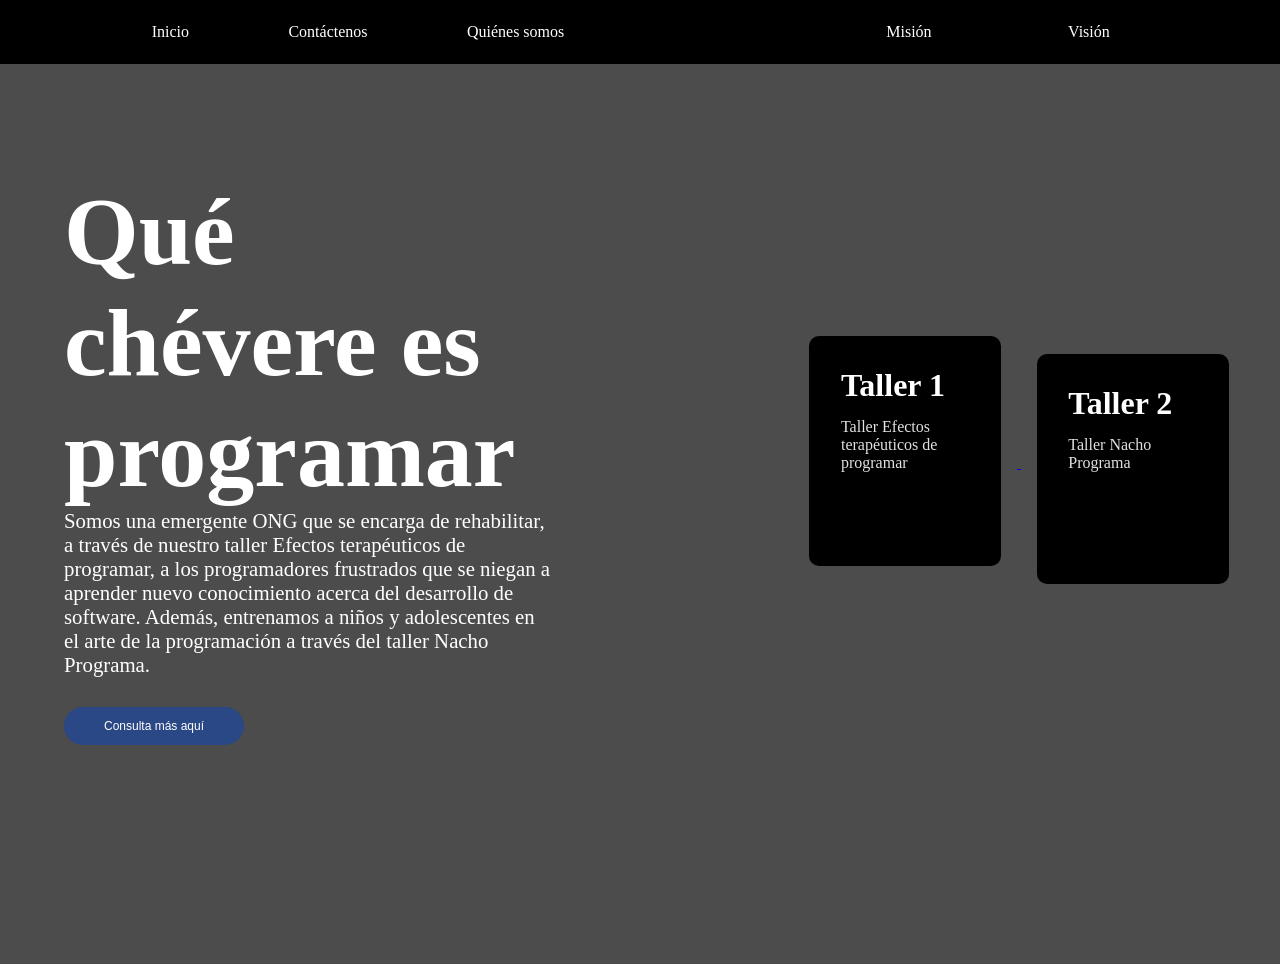
<file: index.html>
<!DOCTYPE html>
<html lang="en">
  <head>
    <meta charset="UTF-8" />
    <meta name="viewport" content="width=device-width, initial-scale=1.0" />
    <title>Laboratorio8</title>
    <link rel="stylesheet" href="./styles.css" />
  </head>
  <body>
    <header class="header">
      <div class="header__menu">
        <a href="#">Inicio</a>
        <a href="#">Contáctenos</a>
        <a href="./nosotros.html" target="_blank">Quiénes somos</a>
      </div>
      <div class="header__login">
        <a href="login.html">Misión</a>
        <a href="#">Visión</a>
      </div>
    </header>
    <section class="section">
      <div class="container">
        <div class="row">
          <div class="col">
            <h1 class="title">Qué chévere es programar</h1>
            <p class="description">
              Somos una emergente ONG que se encarga de rehabilitar, a través de
              nuestro taller Efectos terapéuticos de programar, a los
              programadores frustrados que se niegan a aprender nuevo
              conocimiento acerca del desarrollo de software. Además, entrenamos
              a niños y adolescentes en el arte de la programación a través del
              taller Nacho Programa.
            </p>
            <a
              href="https://store.steampowered.com/app/550/Left_4_Dead_2/?l=latam&curator_clanid=4239634"
              target="_blank"
            >
              <button class="cta-button" type="button">
                Consulta más aquí
              </button>
            </a>
          </div>
          <div class="col">
            <a href="lista personajes.html" target="_blank">
              <div class="card card1">
                <h5 class="card__title">Taller 1</h5>
                <p class="card__description">
                  Taller Efectos terapéuticos de programar
                </p>
              </div>
            </a>
            <div class="card card2">
              <h5 class="card__title">Taller 2</h5>
              <p class="card__description">Taller Nacho Programa</p>
            </div>
          </div>
        </div>
      </div>
    </section>
  </body>
</html>
</file>
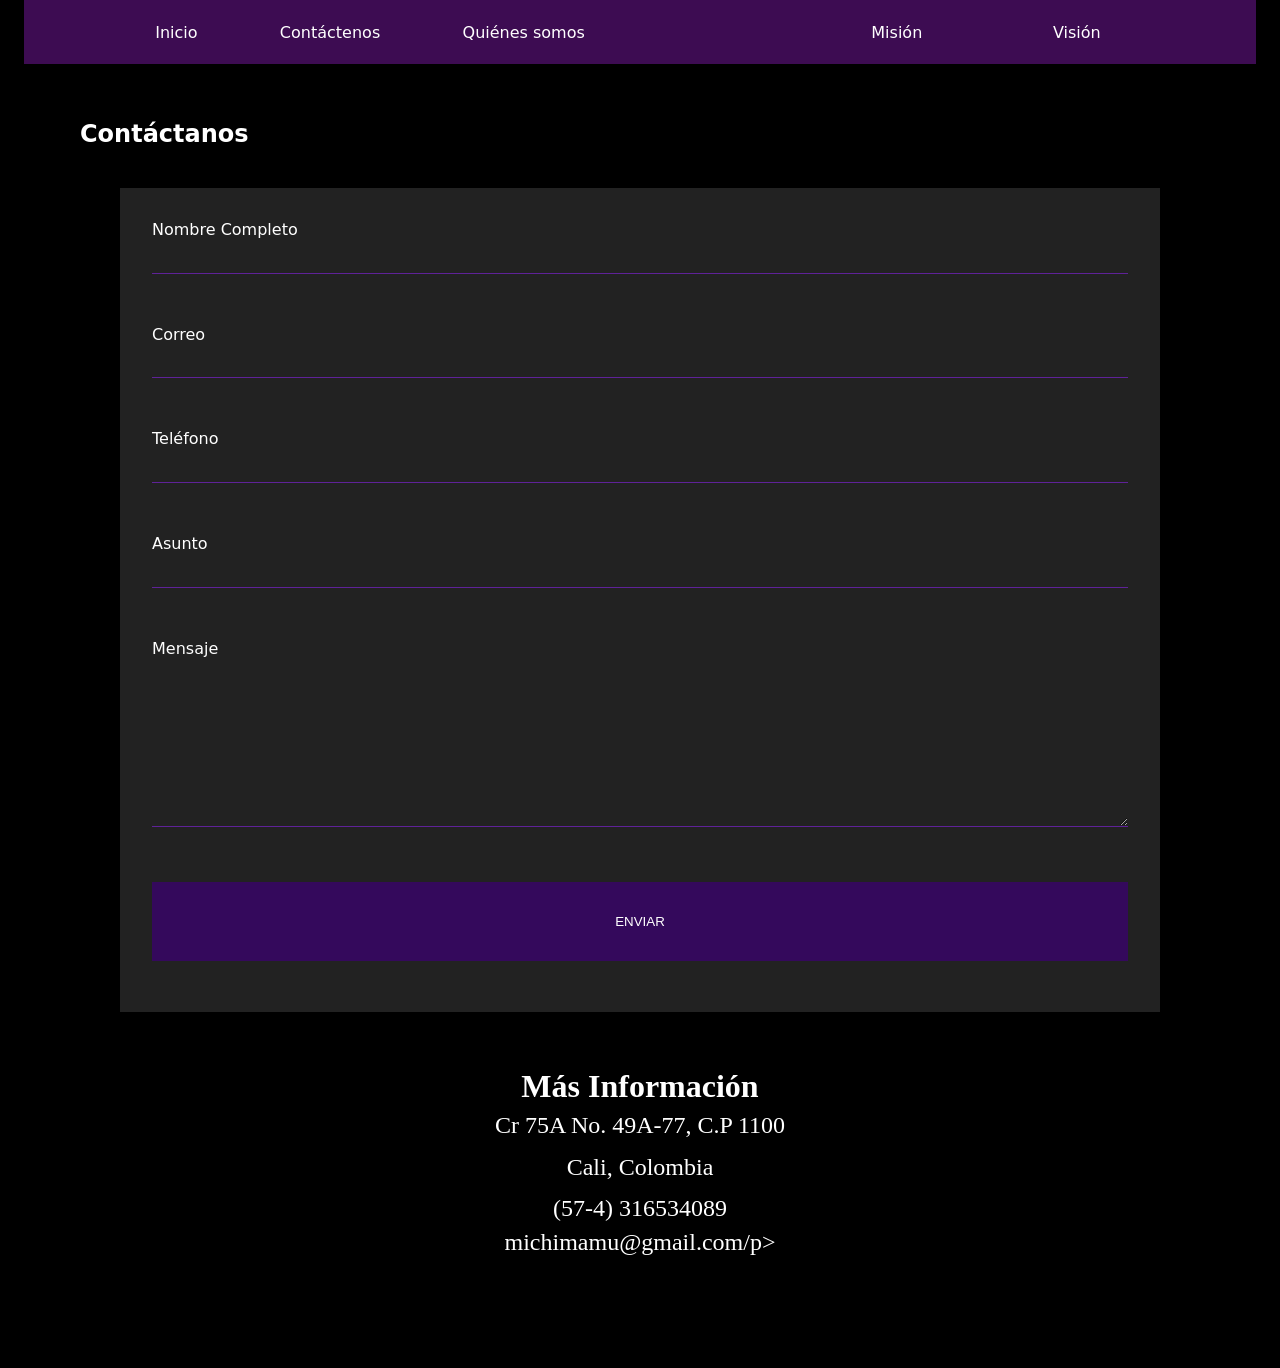
<file: contacto/contacto.html>
<!DOCTYPE html>
<html lang="en">
  <head>
    <meta charset="UTF-8" />
    <meta name="viewport" content="width=device-width, initial-scale=1.0" />
    <title>Contacto</title>
    <link rel="stylesheet" href="./contactoestilos.css" />
  </head>
  <body>
    <header class="header">
      <div class="header__menu">
        <a href="#">Inicio</a>
        <a href="#">Contáctenos</a>
        <a href="./nosotros.html" target="_blank">Quiénes somos</a>
      </div>
      <div class="header__login">
        <a href="login.html">Misión</a>
        <a href="#">Visión</a>
      </div>
    </header>
    <section class="contact">
      <div class="content">
        <h1 class="content__logo">Contáctanos</h1>
        <div class="contact__wrapper">
          <div class="contact__form">
            <form action="" class="contact__form-form">
              <p class="contact__form-form-field">
                <label for="nombrecompleto" class="contact__form-form-label"
                  >Nombre Completo</label
                >
                <input
                  type="text"
                  name="nombrecompleto"
                  id="nombrecompleto"
                  class="contact__form-form-input"
                  required
                />
              </p>
              <br />
              <p class="contact__form-form-field">
                <label for="correo" class="contact__form-form-label"
                  >Correo</label
                >
                <input
                  type="email"
                  name="email"
                  class="contact__form-form-input"
                  required
                />
              </p>
              <br />
              <p class="contact__form-form-field">
                <label for="phone" class="contact__form-form-label"
                  >Teléfono</label
                >
                <input
                  type="tel"
                  name="phone"
                  class="contact__form-form-input"
                  required
                />
              </p>
              <br />
              <p class="contact__form-form-field">
                <label for="asunto" class="contact__form-form-label"
                  >Asunto</label
                >
                <input
                  type="text"
                  name="asunto"
                  class="contact__form-form-input"
                  required
                />
              </p>
              <br />
              <p class="contact__form-form-field">
                <label for="msj" class="contact__form-form-label"
                  >Mensaje</label
                >
                <textarea
                  name="msj"
                  id=""
                  cols="30"
                  rows="10"
                  class="contact__form-form-textarea"
                ></textarea>
              </p>
              <br />
              <p class="contact__form-form-button">
                <button class="contact__form-form-button-primary">
                  Enviar
                </button>
              </p>
              <br />
            </form>
          </div>
          <div class="contact__info">
            <h4 class="contact__info-heading">Más Información</h4>
            <ul class="contact__info-list">
              <li class="contact__info-list-item">
                Cr 75A No. 49A-77, C.P 1100
              </li>
              <li class="contact__info-list-item">Cali, Colombia</li>
              <li class="contact__info-list-item">(57-4) 316534089</li>
              <p class="contact__info-email">michimamu@gmail.com/p></p>
            </ul>
          </div>
        </div>
      </div>
    </section>
  </body>
</html>
</file>
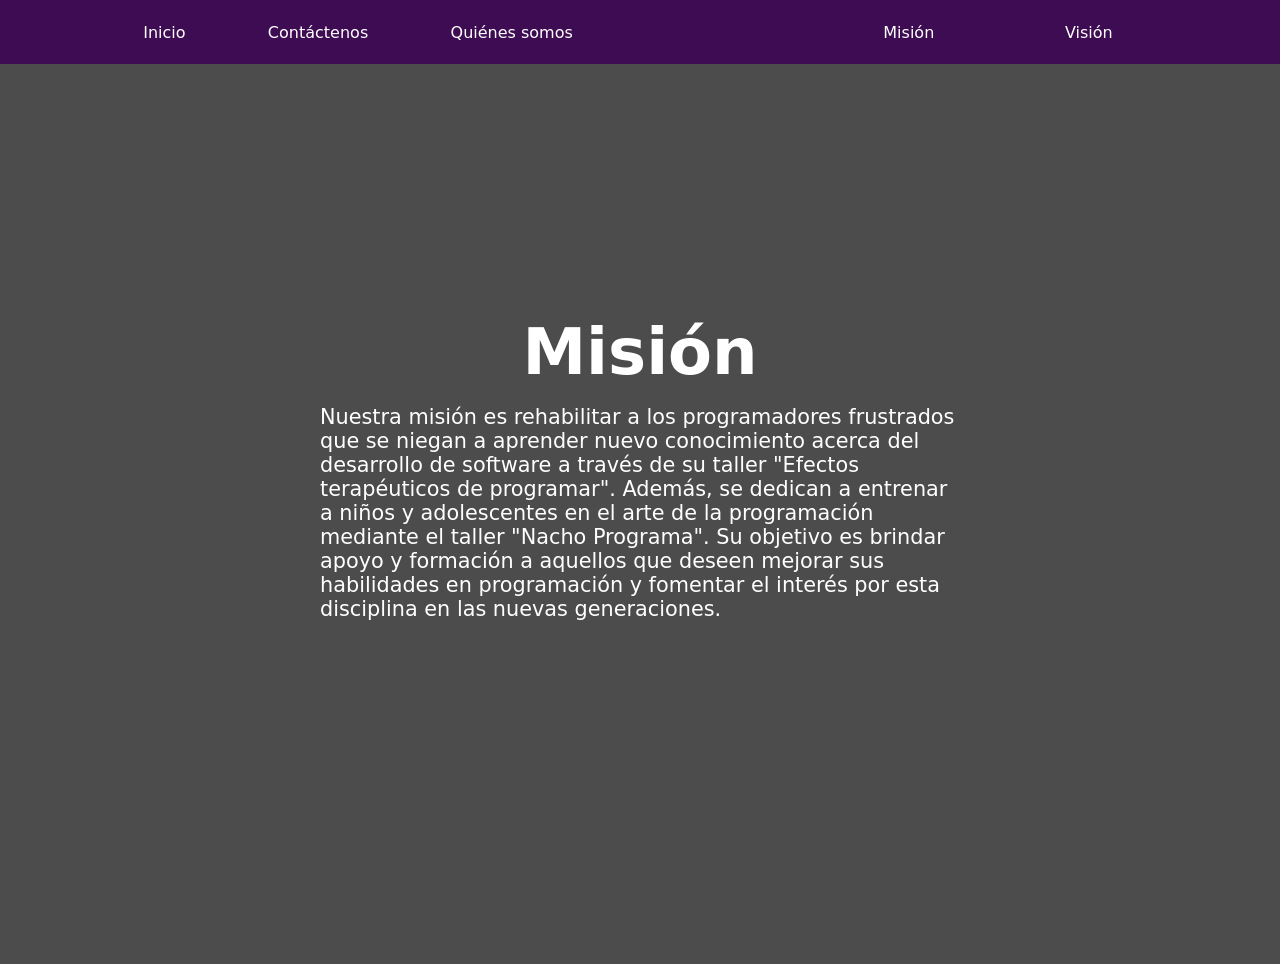
<file: mision/mision.html>
<!DOCTYPE html>
<html lang="en">
  <head>
    <meta charset="UTF-8" />
    <meta name="viewport" content="width=device-width, initial-scale=1.0" />
    <title>Misión</title>
    <link rel="stylesheet" href="./misionestilos.css" />
  </head>
  <body>
    <header class="header">
      <div class="header__menu">
        <a href="#">Inicio</a>
        <a href="#">Contáctenos</a>
        <a href="./nosotros.html" target="_blank">Quiénes somos</a>
      </div>
      <div class="header__login">
        <a href="login.html">Misión</a>
        <a href="#">Visión</a>
      </div>
    </header>
    <section class="section">
      <div class="container">
        <div class="row">
          <div class="col">
            <h1 class="title">Misión</h1>
            <p class="description">
              Nuestra misión es rehabilitar a los programadores frustrados que
              se niegan a aprender nuevo conocimiento acerca del desarrollo de
              software a través de su taller "Efectos terapéuticos de
              programar". Además, se dedican a entrenar a niños y adolescentes
              en el arte de la programación mediante el taller "Nacho Programa".
              Su objetivo es brindar apoyo y formación a aquellos que deseen
              mejorar sus habilidades en programación y fomentar el interés por
              esta disciplina en las nuevas generaciones.
            </p>
          </div>
        </div>
      </div>
    </section>
  </body>
</html>
</file>
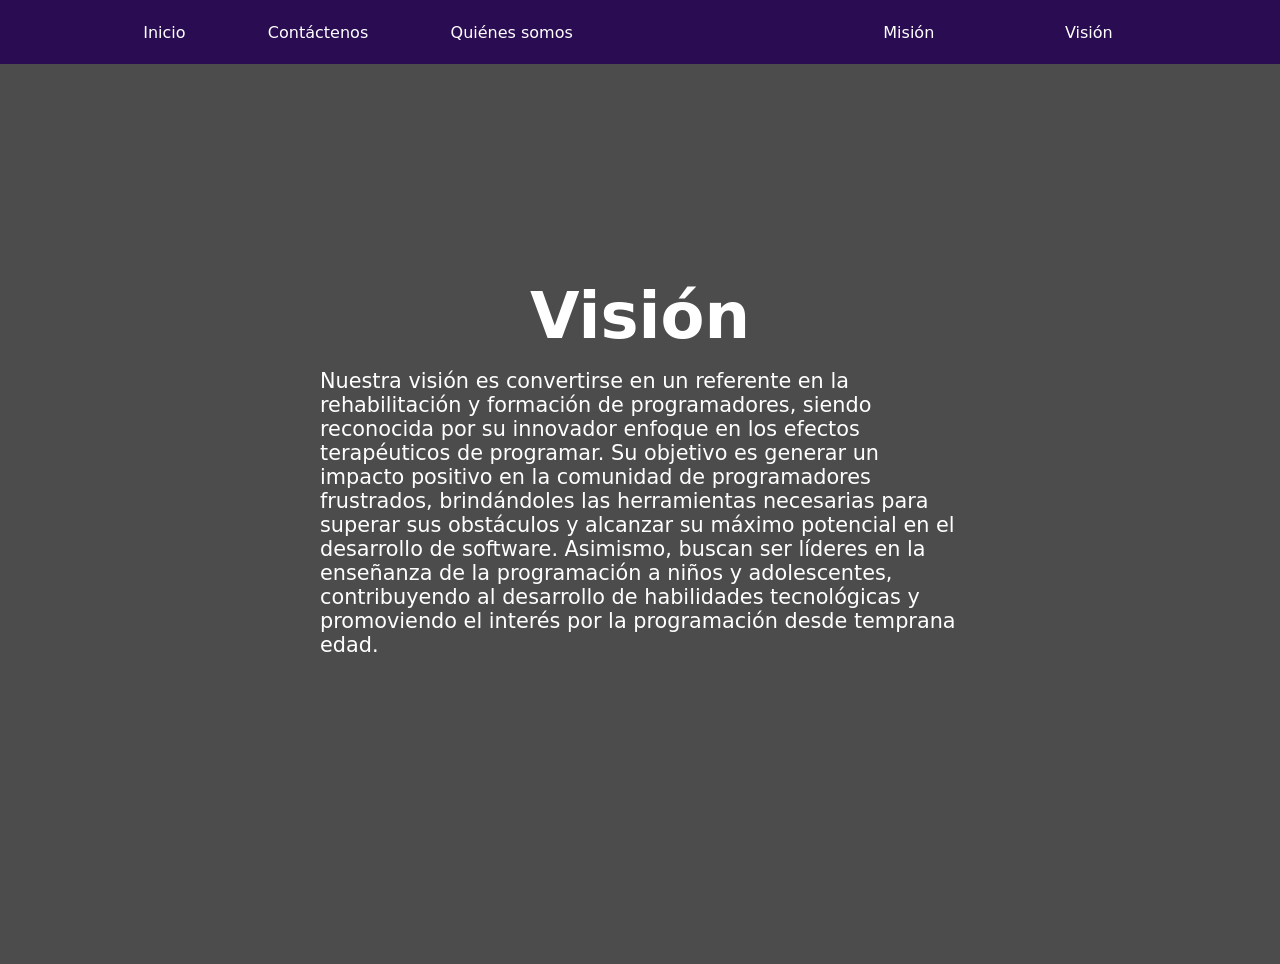
<file: vision/vision.html>
<!DOCTYPE html>
<html lang="en">
  <head>
    <meta charset="UTF-8" />
    <meta name="viewport" content="width=device-width, initial-scale=1.0" />
    <title>Visión</title>
    <link rel="stylesheet" href="./visionestilos.css" />
  </head>
  <body>
    <header class="header">
      <div class="header__menu">
        <a href="#">Inicio</a>
        <a href="#">Contáctenos</a>
        <a href="./nosotros.html" target="_blank">Quiénes somos</a>
      </div>
      <div class="header__login">
        <a href="login.html">Misión</a>
        <a href="#">Visión</a>
      </div>
    </header>
    <section class="section">
      <div class="container">
        <div class="row">
          <div class="col">
            <h1 class="title">Visión</h1>
            <p class="description">
              Nuestra visión es convertirse en un referente en la rehabilitación
              y formación de programadores, siendo reconocida por su innovador
              enfoque en los efectos terapéuticos de programar. Su objetivo es
              generar un impacto positivo en la comunidad de programadores
              frustrados, brindándoles las herramientas necesarias para superar
              sus obstáculos y alcanzar su máximo potencial en el desarrollo de
              software. Asimismo, buscan ser líderes en la enseñanza de la
              programación a niños y adolescentes, contribuyendo al desarrollo
              de habilidades tecnológicas y promoviendo el interés por la
              programación desde temprana edad.
            </p>
          </div>
        </div>
      </div>
    </section>
  </body>
</html>
</file>
<file: styles.css>
* {
  padding: 0;
  margin: 0;
}

.container {
  width: 100%;
  height: 100vh;
  background-image: linear-gradient(rgba(0, 0, 0, 0.7), rgba(0, 0, 0, 0.7)),
    url(https://i.pinimg.com/originals/5f/40/1c/5f401cb1325dcd8f7e3974273c9b539c.jpg);
  background-position: center;
  background-size: cover;
}

.header {
  display: flex;
  flex-direction: row;
  justify-content: space-around;
  align-items: center;
  background-color: black;
  width: auto;
  height: 4rem;
  color: white;
}

.header a {
  color: white;
  text-decoration: none;
  font-family: "Chocolates-light";
}

.header__menu :hover {
  transform: scale(110%);
  color: rgb(146, 142, 142);
}

.header__login :hover {
  transform: scale(110%);
  color: rgb(146, 142, 142);
}

.header__menu {
  display: flex;
  flex-direction: row;
  justify-content: space-around;
  width: 40vw;
}

.header__login {
  display: flex;
  flex-direction: row;
  justify-content: space-around;
  width: 40vh;
}

.row {
  display: flex;
  height: 88%;
  align-items: center;
  margin-left: 4rem;
  flex-wrap: wrap;
  justify-content: space-between;
}

.col {
  flex-basis: 40%;
}

.title {
  color: white;
  font-size: 6rem;
  font-family: "Chocolates-semibold";
}

.description {
  color: white;
  font-size: 1.3rem;
  font-family: "Chocolates-light";
}

.cta-button {
  margin-top: 1.875rem;
  width: 11.25rem;
  color: white;
  font-size: 0.75rem;
  padding: 0.75rem 0;
  background-color: rgb(42, 71, 134);
  border: none;
  border-radius: 20px;
  outline: none;
}

.cta-button:hover {
  transform: 0.9s;
  background-color: rgb(42, 85, 165);
}

.card {
  width: 12rem;
  height: 230px;
  display: inline-block;
  border-radius: 10px;
  padding: 0.938rem 1.98rem;
  box-sizing: border-box;
  cursor: pointer;
  margin: 0.625rem 0.98rem;
  cursor: pointer;
  background-color: black;
  background-position: center;
  background-size: cover;
}

.card__title {
  margin-top: 1rem;
  font-size: 2rem;
  font-family: "Chocolates-semibold";
  color: white;
}

.card__description {
  color: rgb(226, 225, 225);
  margin-top: 0.9rem;
}
</file>
<file: contacto/contactoestilos.css>
* {
  margin: 0;
  padding: 0;
  box-sizing: border-box;
}
.header {
  display: flex;
  flex-direction: row;
  justify-content: space-around;
  align-items: center;
  background-color: rgb(61, 12, 82);
  width: 100%;
  height: 4rem;
  color: white;
}

.header a {
  color: white;
  text-decoration: none;
  font-family: system-ui, -apple-system, BlinkMacSystemFont, "Segoe UI", Roboto,
    Oxygen, Ubuntu, Cantarell, "Open Sans", "Helvetica Neue", sans-serif;
}

.header__menu :hover {
  transform: scale(110%);
  color: rgb(192, 155, 193);
}

.header__login :hover {
  transform: scale(110%);
  color: rgb(192, 155, 193);
}

.header__menu {
  display: flex;
  flex-direction: row;
  justify-content: space-around;
  width: 40vw;
}

.header__login {
  display: flex;
  flex-direction: row;
  justify-content: space-around;
  width: 40vh;
}
body {
  background-color: rgb(0, 0, 0);
  color: white;
  font-family: system-ui, -apple-system, BlinkMacSystemFont, "Segoe UI", Roboto,
    Oxygen, Ubuntu, Cantarell, "Open Sans", "Helvetica Neue", sans-serif;
  padding: 0 1.5rem;
}
.content {
  max-width: 1800px;
  margin-left: auto;
  margin-right: auto;
  padding: 0.5rem;
  margin: 3rem;
}

.contact__form {
  margin: 2.5rem;
  background: #222222;
}

.logo {
  text-align: center;
  font-size: 2.5rem;
}

.contact__wrapper > * {
  padding: 1em;
}

.contact__form form p {
  margin: 0;
  padding: 1em;
}

.contact__form form button,
.contact__form form input,
.contact__form form textarea {
  width: 100%;
  padding: 0.7em;
  border: none;
  background: none;
  outline: none;
  border-bottom: 1px solid rgb(95, 34, 152);
  color: white;
}

.contact__form form button {
  background: rgb(52, 9, 92);
  padding: 2rem;
  border: 0;
  text-transform: uppercase;
}

.contact__form form button:hover,
.contact__form form button:focus {
  transform: 0.8s;
  background: rgb(129, 129, 129);
}

.contact__info {
  background: black;
  margin: 2.5rem;
  text-align: center;
  font-family: "Chocolates-light";
}

.contact__info h4 {
  font-size: 2rem;
}

.contact__info ul {
  font-size: 1.5rem;
  list-style: none;
  padding: 0;
}

.contact__info ul li {
  padding: 0.3em;
}
</file>
<file: mision/misionestilos.css>
* {
  padding: 0;
  margin: 0;
}
body {
  font-family: system-ui, -apple-system, BlinkMacSystemFont, "Segoe UI", Roboto,
    Oxygen, Ubuntu, Cantarell, "Open Sans", "Helvetica Neue", sans-serif;
}

.container {
  width: 100%;
  height: 100vh;
  background-image: linear-gradient(rgba(0, 0, 0, 0.7), rgba(0, 0, 0, 0.7)),
    url(https://i.pinimg.com/564x/a5/41/8b/a5418be21f59b73624783338253c03bb.jpg);
  background-position: center;
  background-size: cover;
}

.header {
  display: flex;
  flex-direction: row;
  justify-content: space-around;
  align-items: center;
  background-color: rgb(61, 12, 82);
  width: auto;
  height: 4rem;
  color: white;
}

.header a {
  color: white;
  text-decoration: none;
  font-family: system-ui, -apple-system, BlinkMacSystemFont, "Segoe UI", Roboto,
    Oxygen, Ubuntu, Cantarell, "Open Sans", "Helvetica Neue", sans-serif;
}

.header__menu :hover {
  transform: scale(110%);
  color: rgb(192, 155, 193);
}

.header__login :hover {
  transform: scale(110%);
  color: rgb(192, 155, 193);
}

.header__menu {
  display: flex;
  flex-direction: row;
  justify-content: space-around;
  width: 40vw;
}

.header__login {
  display: flex;
  flex-direction: row;
  justify-content: space-around;
  width: 40vh;
}

.row {
  display: flex;
  height: 88%;
  align-items: center;
  flex-wrap: wrap;
  justify-content: center;
}

.col {
  flex-basis: 50%;
}

.title {
  margin: 1rem;
  color: white;
  font-size: 4rem;
  display: flex;
  justify-content: center;
}

.description {
  color: white;
  font-size: 1.3rem;
  display: flex;
  justify-content: center;
}
</file>
<file: vision/visionestilos.css>
* {
  padding: 0;
  margin: 0;
}
body {
  font-family: system-ui, -apple-system, BlinkMacSystemFont, "Segoe UI", Roboto,
    Oxygen, Ubuntu, Cantarell, "Open Sans", "Helvetica Neue", sans-serif;
}

.container {
  width: 100%;
  height: 100vh;
  background-image: linear-gradient(rgba(0, 0, 0, 0.7), rgba(0, 0, 0, 0.7)),
    url(https://i.pinimg.com/564x/26/01/70/2601705d7fdedc8ed9d77e1886d62ffb.jpg);
  background-position: center;
  background-size: cover;
}

.header {
  display: flex;
  flex-direction: row;
  justify-content: space-around;
  align-items: center;
  background-color: rgb(41, 12, 82);
  width: auto;
  height: 4rem;
  color: white;
}

.header a {
  color: white;
  text-decoration: none;
  font-family: system-ui, -apple-system, BlinkMacSystemFont, "Segoe UI", Roboto,
    Oxygen, Ubuntu, Cantarell, "Open Sans", "Helvetica Neue", sans-serif;
}

.header__menu :hover {
  transform: scale(110%);
  color: rgb(163, 132, 197);
}

.header__login :hover {
  transform: scale(110%);
  color: rgb(163, 132, 197);
}

.header__menu {
  display: flex;
  flex-direction: row;
  justify-content: space-around;
  width: 40vw;
}

.header__login {
  display: flex;
  flex-direction: row;
  justify-content: space-around;
  width: 40vh;
}

.row {
  display: flex;
  height: 88%;
  align-items: center;
  flex-wrap: wrap;
  justify-content: center;
}

.col {
  flex-basis: 50%;
}

.title {
  margin: 1rem;
  color: white;
  font-size: 4rem;
  display: flex;
  justify-content: center;
}

.description {
  color: white;
  font-size: 1.3rem;
  display: flex;
  justify-content: center;
}
</file>
